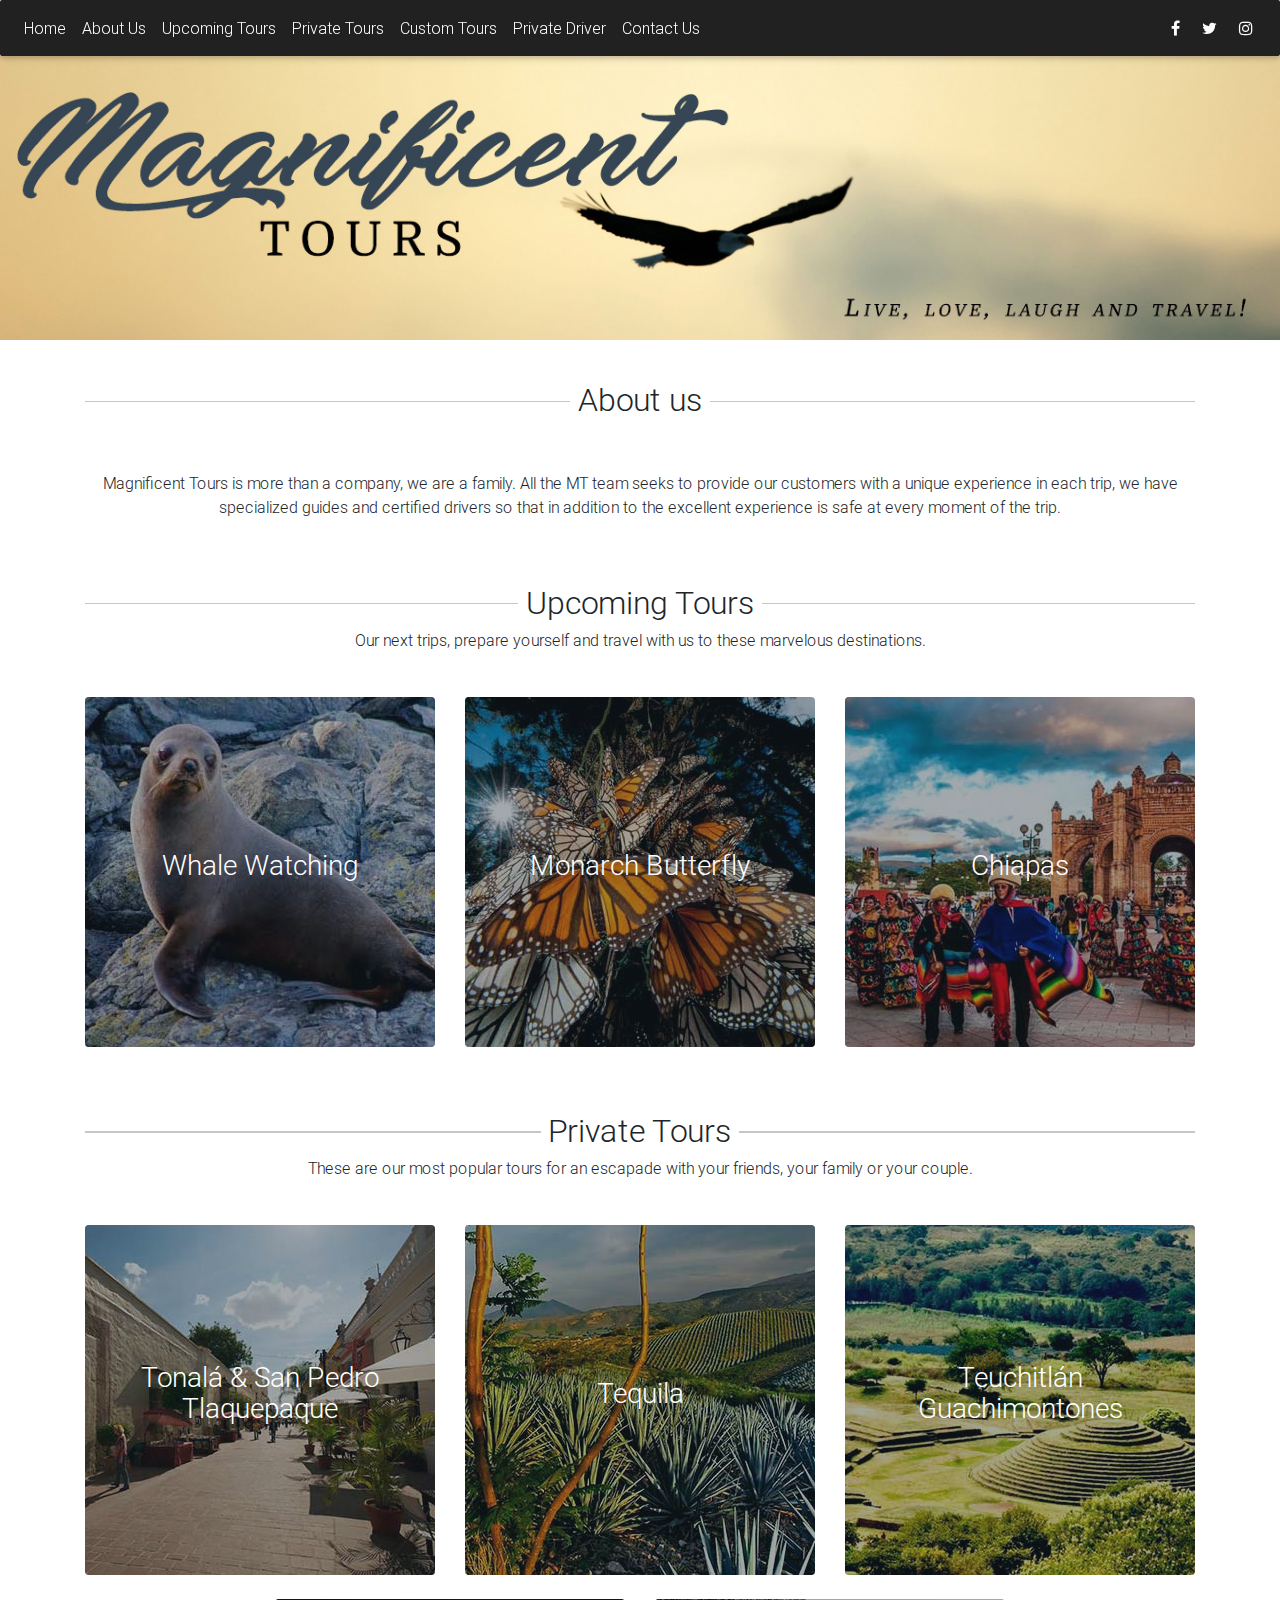
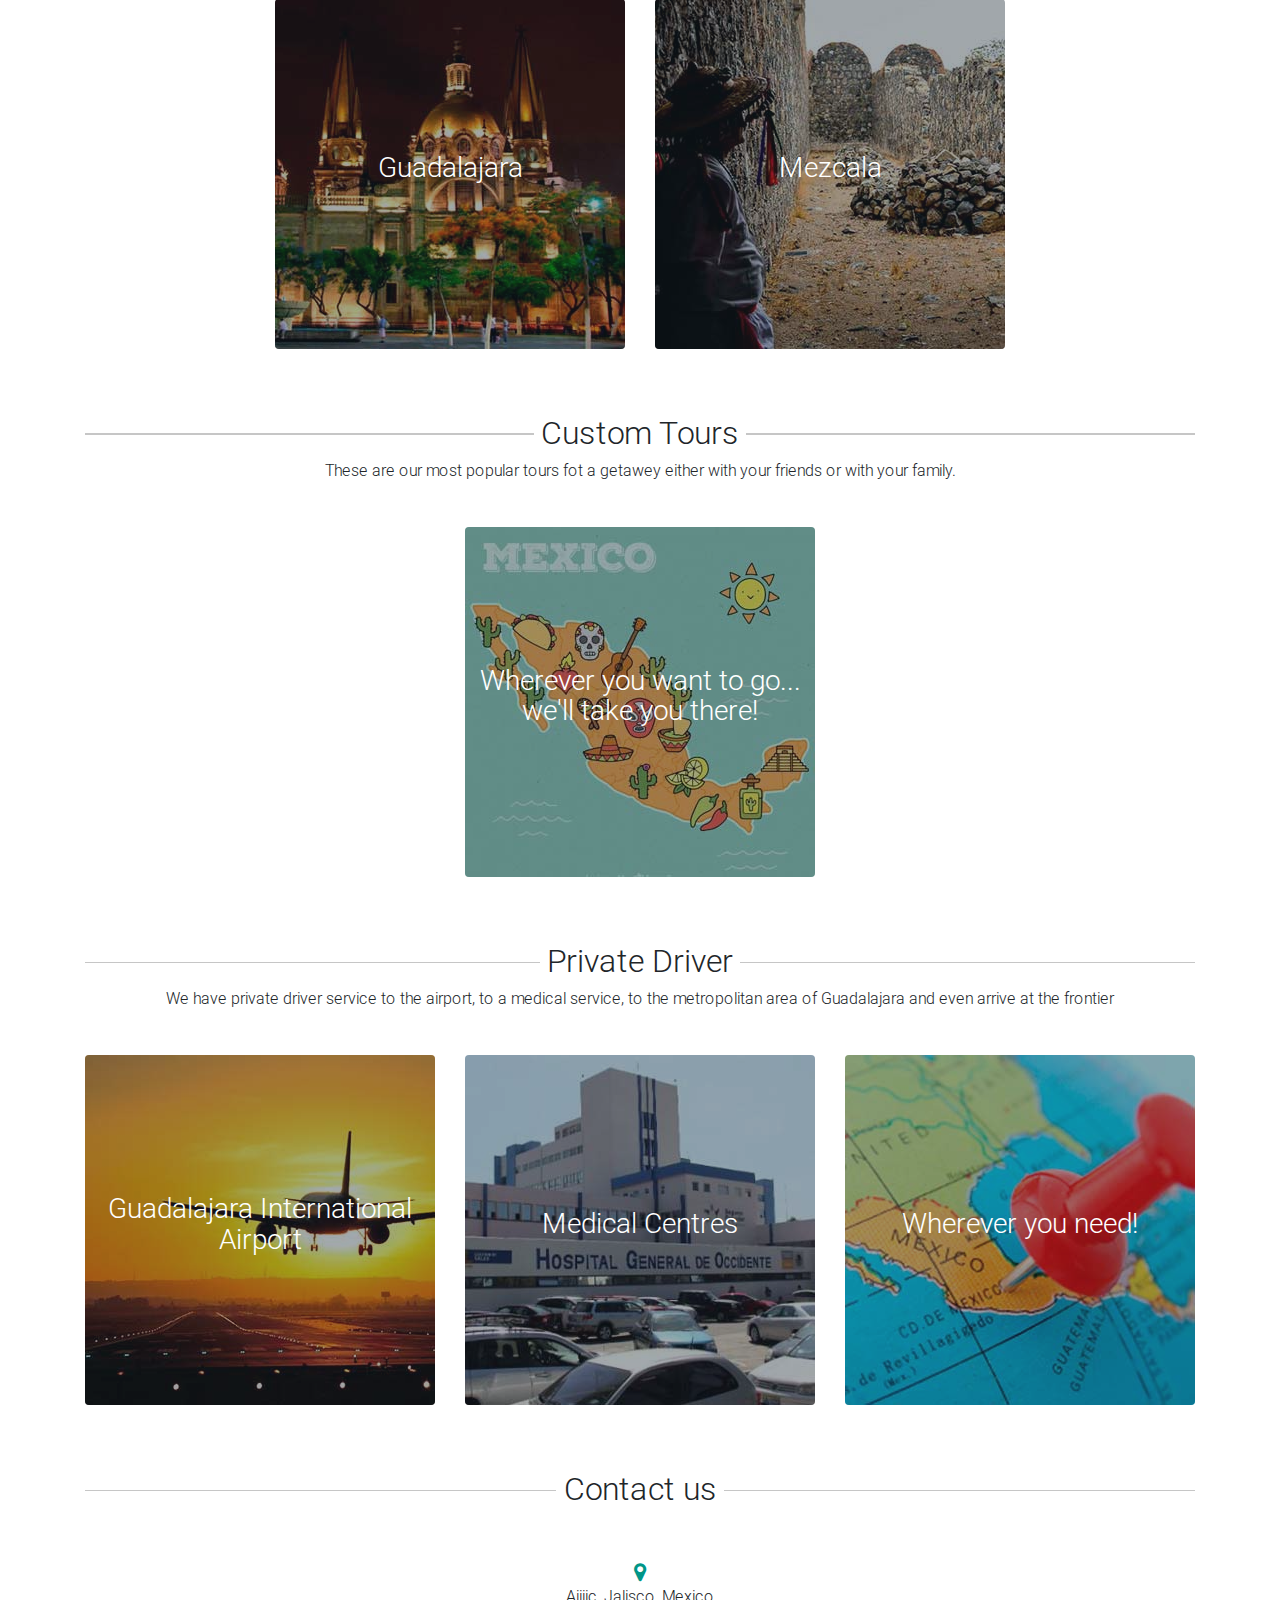
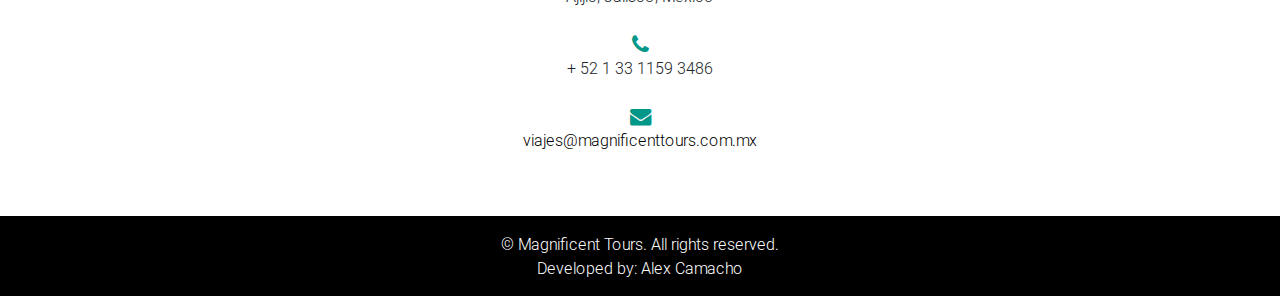
<file: index.html>
<!DOCTYPE html>
<html lang="en" class="full-height">
<head>
	<meta charset="utf-8">
	<meta name="viewport" content="width=device-width, initial-scale=1, shrink-to-fit=no">
	<meta http-equiv="x-ua-compatible" content="ie=edge">

	<title>Magnificent Tours</title>

	<!-- Font Awesome -->
	<link rel="stylesheet" href="assets/font/fontAwesome/css/font-awesome.min.css">
	<!-- CSS -->
	<link rel="stylesheet" type="text/css" href="assets/css/bootstrap.min.css">
	<link rel="stylesheet" type="text/css" href="assets/css/mdb.min.css">
	<link rel="stylesheet" type="text/css" href="assets/css/style.css">
	<style>
		a.link-mail { color: black; }
		a.link-mail:hover { color: gray; }
	</style>
	<!-- Favicon -->
	<link rel="shortcut icon" href="favicon.ico" type="image/x-icon">
	<link rel="icon" href="/favicon.ico" type="image/x-icon">
</head>

<body>

	<!--Intro Section-->
	<img src="img/t-magnificent.jpg" alt="Magnificent Tours" title="Magnificent Tours" class="img-fluid position">

	<!--Navbar-->
	<nav class="navbar navbar-expand-lg navbar-dark elegant-color-dark fixed-top">
		<button class="navbar-toggler" type="button" data-toggle="collapse" data-target="#navTours" aria-controls="navTours" aria-expanded="false" aria-label="Toggle navigation">
			<span class="navbar-toggler-icon"></span> 
		</button>
		<div class="collapse navbar-collapse" id="navTours">
			<ul class="navbar-nav mr-auto" id="top-menu">
				<li class="nav-item">
					<a class="nav-link" href="#">Home</a>
				</li>
				<li class="nav-item">
					<a class="nav-link" href="#section_6">About Us</a>
				</li>
				<li class="nav-item">
					<a class="nav-link" href="#section_2">Upcoming Tours</a>
				</li>
				<li class="nav-item">
					<a class="nav-link" href="#section_3">Private Tours</a>
				</li>
				<li class="nav-item">
					<a class="nav-link" href="#section_4">Custom Tours</a>
				</li>
				<li class="nav-item">
					<a class="nav-link" href="#section_5">Private Driver</a>
				</li>
				<li class="nav-item">
					<a class="nav-link" href="#section_7">Contact Us</a>
				</li>
			</ul>
			<ul class="navbar-nav nav-flex-icons">
				<li class="nav-item">
					<a class="nav-link" href="https://www.facebook.com/MagnificentToursMX/" target="_blank"><i class="fa fa-facebook"></i></a>
				</li>
				<li class="nav-item">
					<a class="nav-link"><i class="fa fa-twitter"></i></a>
				</li>
				<li class="nav-item">
					<a class="nav-link"><i class="fa fa-instagram"></i></a>
				</li>
			</ul>
		</div>
	</nav>
	<!--/.Navbar-->

	<!-- Main container-->
	<div class="container">
		<div class="divider-new pt-5">
			<h2 class="h2-responsive" id="section_6">About us</h2>
		</div>
		<!--Section: About-->
		<section id="about" class="text-center">
			<p>Magnificent Tours is more than a company, we are a family. All the MT team seeks to provide our customers with a unique experience in each trip, we have specialized guides and certified drivers so that in addition to the excellent experience is safe at every moment of the trip.</p>
		</section>
		<!--Section: About-->

		<div class="divider-new pt-3 titulo">
			<h2 class="h2-responsive wow fadeIn" id="section_2">Upcoming Tours</h2>
		</div>
		<!--Section: upcoming tours-->
		<section>	
			<div class="row">
				<div class="col-md-12">
					<p class="text-center tours">Our next trips, prepare yourself and travel with us to these marvelous destinations.</p>
				</div>
			</div>
			<div class="row">
				<div class="col-md-4">
					<article class="style">
						<span class="image">
							<img src="img/tours/upcomingTours/whales.jpg" class="img-fluid">
						</span>
						 <a href="upcomingTours/whales"> <!-- Link al tour -->
							<h3>Whale Watching</h3>
							<div class="content">
								<p>Magnificent Tours is ready to go Whale watching and swimming with Sea Lions and Whale Sharks.</p>
							</div>
						</a>
					</article>
				</div>   
				<div class="col-md-4">
					<article class="style">
						<span class="image">
							<img src="img/tours/upcomingTours/monarch.jpg" class="img-fluid">
						</span>
						<a href="upcomingTours/monarch">
							<h3>Monarch Butterfly</h3>
							<div class="content">
								<p>Tour to the Monarch Butterfly Sanctuary, east of Michoacán, recognized by UNESCO as a Natural World Heritage Site.</p>
							</div>
						</a>
					</article>
				</div>
				<div class="col-md-4">
					<article class="style">
						<span class="image">
							<img src="img/tours/upcomingTours/chiapas.jpg" class="img-fluid" alt="Chiapas" title="Chiapas">
						</span>
						<a href="upcomingTours/chiapas">
							<h3>Chiapas</h3>
							<div class="content">
								<p>
									Visit the beautiful Mayan Ruins of Palenque, Pueblo magico of San Cristobal de las Casas, Lacandona Jungle,
									Bonampak Ruins, Yaxchilan, La Venta Museum, The Amazing Sumidero Canyon, The Fantastic Mayan Villages and 
									so on.
								</p>
							</div>
						</a>
					</article>
				</div>
			</div>
		</section>
		<!--/Section: Upcoming Tours-->

		<div class="divider-new pt-3 titulo">
			<h2 class="h2-responsive wow fadeIn" id="section_3">Private Tours</h2>
		</div>
		<!--Section: Private tours-->
		<section>
			<div class="row">
				<div class="col-md-12">
					<p class="text-center tours">
						These are our most popular tours for an escapade with your friends, your family or your couple.
					</p>
				</div>
			</div>
			<div class="row">
				<div class="col-md-4">
					<article class="style">
						<span class="image">
							<img src="img/tours/privateTours/tlaquepaque.jpg" class="img-fluid" alt="Tlaquepaque" title="Tlaquepaque">
						</span>
						<a href="#">
							<h3>Tonalá & San Pedro Tlaquepaque</h3>
							<div class="content">
								<p>Ut enim ad minim veniam, quis nostrud exercitation ullamco laboris nisi ut aliquip ex ea commodo consequat</p>
							</div>
						</a>
					</article>
				</div>
				<div class="col-md-4">
					<article class="style">
						<span class="image">
							<img src="img/tours/privateTours/tequila.jpg" class="img-fluid" alt="Tequila" title="Tequila">
						</span>
						<a href="privateTours/Tequila/index.html">
							<h3>Tequila</h3>
							<div class="content">
								<p>Join our fabulous day trips to Pueblo Magico of Tequila! We visit the agave fields and La Alborada distillery, a family owned organic tequila distillery!</p>
							</div>
						</a>
					</article>
				</div>
				<div class="col-md-4">
					<article class="style">
						<span class="image">
							<img src="img/tours/privateTours/guachimontones.jpg" class="img-fluid" alt="Guachimontones" title="Guachimontones">
						</span>
						<a href="#">
							<h3>Teuchitlán<br>Guachimontones</h3>
							<div class="content">
								<p>Ut enim ad minim veniam, quis nostrud exercitation ullamco laboris nisi ut aliquip ex ea commodo consequat</p>
							</div>
						</a>
					</article>
				</div>
			</div>
			<div class="row d-flex justify-content-center mt-4">
				<div class="col-md-4">
					<article class="style">
						<span class="image">
							<img src="img/tours/privateTours/guadalajara.jpg" class="img-fluid" alt="Guadalajara" title="Guadalajara">
						</span>
						<a href="#">
							<h3>Guadalajara</h3>
							<div class="content">
								<p>Ut enim ad minim veniam, quis nostrud exercitation ullamco laboris nisi ut aliquip ex ea commodo consequat</p>
							</div>
						</a>
					</article>
				</div>
				<div class="col-md-4">
					<article class="style">
						<span class="image">
							<img src="img/tours/privateTours/mezcala.jpg" class="img-fluid" alt="Mezcala" title="Mezcala">
						</span>
						<a href="#">
							<h3>Mezcala</h3>
							<div class="content">
								<p>Ut enim ad minim veniam, quis nostrud exercitation ullamco laboris nisi ut aliquip ex ea commodo consequat</p>
							</div>
						</a>
					</article>
				</div>
		</section>
		<!--/Section: Private Tours-->

		<div class="divider-new pt-3 titulo">
			<h2 class="h2-responsive wow fadeIn" id="section_4">Custom Tours</h2>
		</div>
		<!--Section: Custom tours-->
		<section>
			<div class="row">
				<div class="col-md-12">
					<p class="text-center tours">These are our most popular tours fot a getawey either with your friends or with your family.</p>
				</div>
			</div>
			<div class="row d-flex justify-content-center">
				<!-- <div class="col-md-4">
					<article class="style">
						<span class="image">
							<img src="img/tours/personalTours/CDMX-angel.jpg" class="img-fluid" alt="" title="">
						</span>
						<a href="#">
							<h3>Mexico City</h3>
							<div class="content">
								<p>Ut enim ad minim veniam, quis nostrud exercitation ullamco laboris nisi ut aliquip ex ea commodo consequat</p>
							</div>
						</a>
					</article>
				</div> 
				<div class="col-md-4">
					<article class="style">
						<span class="image">
							<img src="img/tours/personalTours/guanajuato.jpg" class="img-fluid" alt="" title="">
						</span>
						<a href="#">
							<h3>Guanajuato</h3>
							<div class="content">
								<p>Ut enim ad minim veniam, quis nostrud exercitation ullamco laboris nisi ut aliquip ex ea commodo consequat</p>
							</div>
						</a>
					</article>
				</div> -->
				<div class="col-md-4">
					<article class="style">
						<span class="image">
							<img src="img/tours/personalTours/mexico.jpg" class="img-fluid" alt="" title="">
						</span>
						<a href="#">
							<h3>Wherever you want to go... we'll take you there!</h3>
							<div class="content">
								<p>Ut enim ad minim veniam, quis nostrud exercitation ullamco laboris nisi ut aliquip ex ea commodo consequat</p>
							</div>
						</a>
					</article>
				</div>
			</div>
		</section>
		<!--/Section: Personal Tours-->

		<div class="divider-new pt-3 titulo">
			<h2 class="h2-responsive wow fadeIn" id="section_5">Private Driver</h2>
		</div>
		<!--Section: Private Driver-->
		<section>
			<div class="row">
				<div class="col-md-12">
					<p class="text-center tours">We have private driver service to the airport, to a medical service, to the metropolitan area of Guadalajara and even arrive at the frontier</p>
				</div>
			</div>
			<div class="row">
				<div class="col-md-4">
					<article class="style">
						<span class="image">
							<img src="img/tours/privateDriver/aeropuerto.jpg" class="img-fluid" alt="" title="">
						</span>
						<a href="#">
							<h3>Guadalajara International Airport</h3>
							<div class="content">
								<p>Ut enim ad minim veniam, quis nostrud exercitation ullamco laboris nisi ut aliquip ex ea commodo consequat</p>
							</div>
						</a>
					</article>
				</div>
				<div class="col-md-4">
					<article class="style">
						<span class="image">
							<img src="img/tours/privateDriver/hospital.jpg" class="img-fluid" alt="" title="">
						</span>
						<a href="#">
							<h3>Medical Centres</h3>
							<div class="content">
								<p>Ut enim ad minim veniam, quis nostrud exercitation ullamco laboris nisi ut aliquip ex ea commodo consequat</p>
							</div>
						</a>
					</article>
				</div>
				<div class="col-md-4">
					<article class="style">
						<span class="image">
							<img src="img/tours/privateDriver/mexicoMundo.jpg" class="img-fluid" alt="" title="">
						</span>
						<a href="#">
							<h3>Wherever you need!</h3>
							<div class="content">
								<p>Ut enim ad minim veniam, quis nostrud exercitation ullamco laboris nisi ut aliquip ex ea commodo consequat</p>
							</div>
						</a>
					</article>
				</div>
			</div>
		</section>
		<!--/Section: Private Driver-->

		<div class="divider-new pt-3">
			<h2 class="h2-responsive wow fadeIn" id="section_7">Contact us</h2>
		</div>
		<!--Section: Contact-->
		<section id="contact pb-5">
			<div class="row mb-5">
				<div class="col-md-12">
					<ul class="text-center list-unstyled">
						<li class="wow fadeIn" data-wow-delay="0.2s"><i class="fa fa-map-marker teal-text fa-lg"></i>
							<p>Ajijic, Jalisco, Mexico</p>
						</li>
						<li class="wow fadeIn mt-2 pt-2" data-wow-delay="0.3s"><i class="fa fa-phone teal-text fa-lg"></i>
							<p>+ 52 1 33 1159 3486</p>
						</li>
						<a href="mailto:viajes@magnificenttours.com.mx" class="link-mail">
							<li class="wow fadeIn mt-3 pt-2" data-wow-delay="0.4s"><i class="fa fa-envelope teal-text fa-lg"></i>
								<p>viajes@magnificenttours.com.mx</p>
							</li>
						</a>
					</ul>
				</div>
			</div>
		</section>
		<!--Section: Contact-->

    </div>
    <!--/ Main container-->

    <!--Footer-->
	<footer class="d-flex align-items-center justify-content-center">
		<div class="container">	
			<div class="row">
				<div class="col-md-12">
					<span>&copy; <a href="#">Magnificent Tours</a>. All rights reserved.</span> 
				</div>
			</div>
			<div class="row">
				<div class="col-md-12">
					<span>Developed by: <a href="http://besoft.com.mx/" target="_blank">Alex Camacho</a></span>
				</div>
			</div>
		</div>
    </footer>
    <!--/.Footer-->

	<!-- SCRIPTS -->
	<script src="https://code.jquery.com/jquery-2.2.1.min.js" integrity="sha256-gvQgAFzTH6trSrAWoH1iPo9Xc96QxSZ3feW6kem+O00=" crossorigin="anonymous"></script>
	<!-- <script type="text/javascript" src="assets/js/jquery-3.2.1.min.js"></script> -->
	<script type="text/javascript" src="assets/js/popper.min.js"></script>
	<script type="text/javascript" src="assets/js/bootstrap.min.js"></script>
	<script type="text/javascript" src="assets/js/mdb.min.js"></script>
	<script type="text/javascript" src="assets/js/scroll.js"></script>

	<!-- Global site tag (gtag.js) - Google Analytics -->
	<script async src="https://www.googletagmanager.com/gtag/js?id=UA-109796864-1"></script>
		<script>
			window.dataLayer = window.dataLayer || [];
			function gtag(){dataLayer.push(arguments);}
			gtag('js', new Date());
			gtag('config', 'UA-109796864-1');
		</script>
	<script>
		new WOW().init();
	</script>


</body>

</html>
</file>
<file: assets/css/style.css>
/* ---- INICIO AJUSTES ---- */
.tours {
	margin-bottom: 45px;
}

.titulo {
	margin-bottom: 0px;
}

iframe {
	width: 100%;
	height: 300px;
}

.position {
	position: relative;
	top: 56px;
	width: 100%!important;
	margin: 0 auto!important;
}

body{
	position: relative;
}

@media only screen and (max-width: 991px) {
    .position {
		position: relative;
		top: 54px;
	}
}
/*---- FIN AJUSTE ---- */

/* ---- INICIO FOOTER ---- */
footer {
	/* margin-top: 4%; */
	height: 80px;
	background-color: #000;
	text-align: center;
	font-size: 16px;
	color: #FFF;
}

span > a {
	color: #FFF;
}

span > a:hover {
	color: #FFF;
	text-decoration: none;
	border-bottom: 1px #FFF dotted;
}
/* ---- FIN FOOTER ---- */

/* ---- INICIO ANIMACIONES ---- */
span.image {
	-moz-transition: -moz-transform 0.5s ease;
	-webkit-transition: -webkit-transform 0.5s ease;
	-ms-transition: -ms-transform 0.5s ease;
	transition: transform 0.5s ease;
	position: relative;
	display: block;
	width: 100%;
	border-radius: 4px;
	overflow: hidden;
}

span.image > img {
	display: block;
	width: 100%;
}

span.image:before {
	-moz-pointer-events: none;
	-webkit-pointer-events: none;
	-ms-pointer-events: none;
	pointer-events: none;
	-moz-transition: background-color 0.5s ease, opacity 0.5s ease;
	-webkit-transition: background-color 0.5s ease, opacity 0.5s ease;
	-ms-transition: background-color 0.5s ease, opacity 0.5s ease;
	transition: background-color 0.5s ease, opacity 0.5s ease;
	content: '';
	display: block;
	position: absolute;
	top: 0;
	left: 0;
	width: 100%;
	height: 100%;
	opacity: 1.0;
	z-index: 1;
	opacity: 0.8;
}

span.image:after {
	-moz-pointer-events: none;
	-webkit-pointer-events: none;
	-ms-pointer-events: none;
	pointer-events: none;
	-moz-transition: opacity 0.5s ease;
	-webkit-transition: opacity 0.5s ease;
	-ms-transition: opacity 0.5s ease;
	transition: opacity 0.5s ease;
	content: '';
	display: block;
	position: absolute;
	top: 0;
	left: 0;
	width: 100%;
	height: 100%;
	background-position: center;
	background-repeat: no-repeat;
	background-size: 100% 100%;
	opacity: 0.25;
	z-index: 2;
}

article > a {
	display: -moz-flex;
	display: -webkit-flex;
	display: -ms-flex;
	display: flex;
	-moz-flex-direction: column;
	-webkit-flex-direction: column;
	-ms-flex-direction: column;
	flex-direction: column;
	-moz-align-items: center;
	-webkit-align-items: center;
	-ms-align-items: center;
	align-items: center;
	-moz-justify-content: center;
	-webkit-justify-content: center;
	-ms-justify-content: center;
	justify-content: center;
	-moz-transition: background-color 0.5s ease, -moz-transform 0.5s ease;
	-webkit-transition: background-color 0.5s ease, -webkit-transform 0.5s ease;
	-ms-transition: background-color 0.5s ease, -ms-transform 0.5s ease;
	transition: background-color 0.5s ease, transform 0.5s ease;
	position: absolute;
	top: 0;
	left: 0;
	width: 100%;
	height: 100%;
	padding: 1em;
	border-radius: 4px;
	border-bottom: 0;
	color: #ffffff;
	text-align: center;
	text-decoration: none;
	z-index: 3;
}	

a:hover{
	color: #fff;
}

article > a .content {
	-moz-transition: max-height 0.5s ease, opacity 0.5s ease;
	-webkit-transition: max-height 0.5s ease, opacity 0.5s ease;
	-ms-transition: max-height 0.5s ease, opacity 0.5s ease;
	transition: max-height 0.5s ease, opacity 0.5s ease;
	width: 100%;
	max-height: 0;
	line-height: 1.5;
	margin-top: 0.35em;
	opacity: 0;
}

article.style > .image:before {
	background-color: rgba(26, 40, 50, 0.5);
}

body:not(.is-touch) article:hover > .image {
	-moz-transform: scale(1.1);
	-webkit-transform: scale(1.1);
	-ms-transform: scale(1.1);
	transform: scale(1.1);
}

body:not(.is-touch) article:hover > .image:before {
	background-color: #333333;
	opacity: 0.35;
}

body:not(.is-touch) article:hover > .image:after {
	opacity: 0;
}

body:not(.is-touch) article:hover .content {
	max-height: 15em;
	opacity: 1;
}

body.is-loading article {
	-moz-transform: scale(0.9);
	-webkit-transform: scale(0.9);
	-ms-transform: scale(0.9);
	transform: scale(0.9);
	opacity: 0;
}

body.is-touch article .content {
	max-height: 15em;
	opacity: 1;
}
/* ---- FIN ANIMACIONES ---- */
</file>
